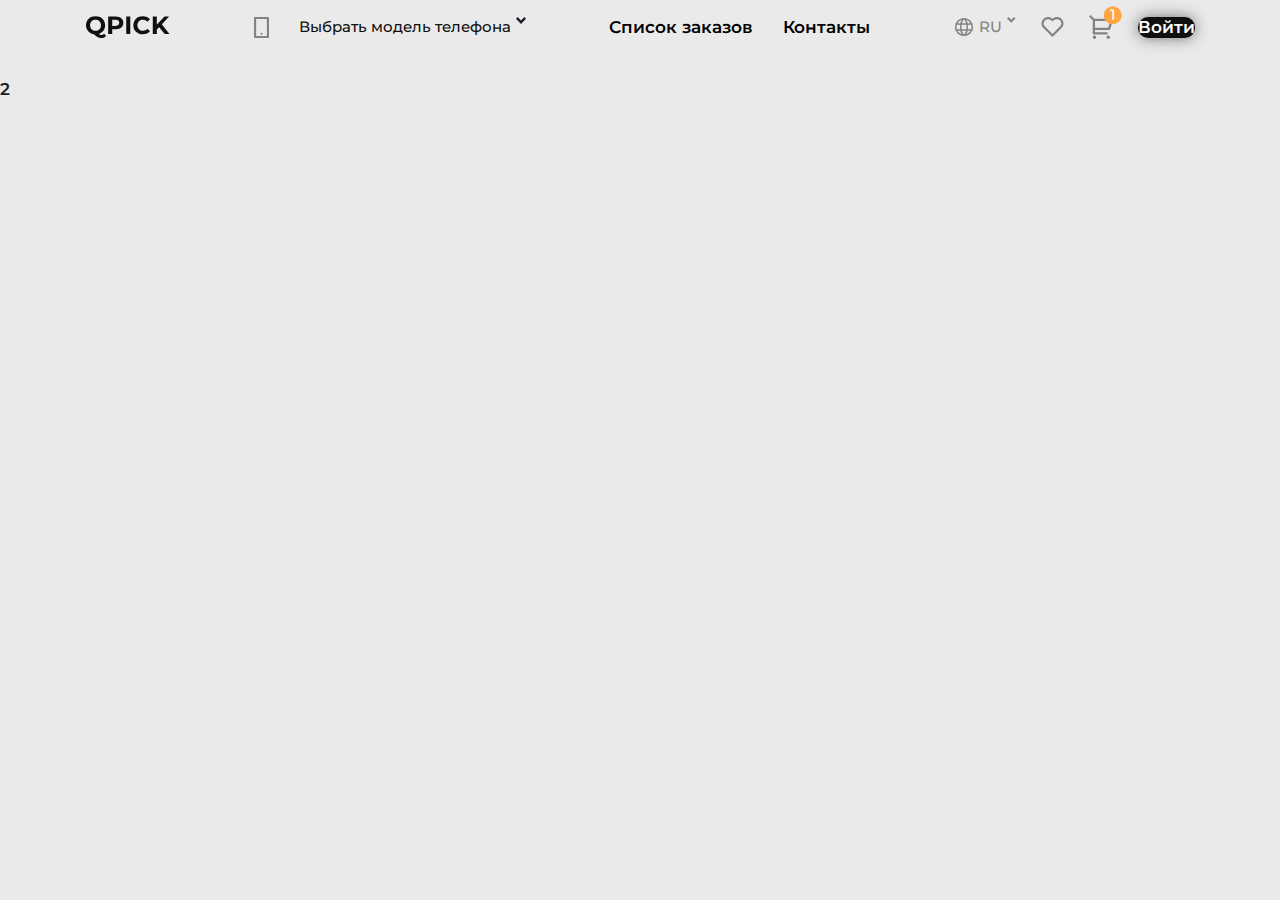
<file: src/index.html>
<!DOCTYPE html>
<html lang="en">
<head>
  <meta charset="UTF-8">
  <meta http-equiv="X-UA-Compatible" content="IE=edge">
  <meta name="viewport" content="width=device-width, initial-scale=1.0">
  <link rel="stylesheet" href="css/style.css">
  <title>QPICK</title>
</head>
<body>
  <header id="up" class="header">
    <div class="header__container container">
      <div class="header__wrapper">
        <div class="header__logo">
          <img src="icons/nav/logo.svg" alt="logo">
        </div>
        <div class="header__models">
          <div class="header__phone"><img src="icons/nav/phone.svg" alt="phone"></div>
          <div class="header__text">Выбрать модель телефона</div>
          <div class="header__arrow">
            <img src="icons/arrows/arrow-bottom.svg" alt="arrow">
          </div>
        </div>
        <nav class="header__nav">
          <a href="#" class="header__item">Список заказов</a>
          <a href="#" class="header__item">Контакты</a>
        </nav>
        <div class="header__other">
          <div class="header__languages">
            <div class="header__globe">
              <img src="icons/globe.svg" alt="globe">
            </div>
            <div class="header__name">RU</div>
            <div class="header__arrow">
              <img src="icons/arrows/arrows-bottom-gray.svg" alt="arrow">
            </div>
          </div>
          <div class="header__heart">
            <img src="icons/nav/heart-gray.svg" alt="heart">
          </div>
          <div class="header__cart">
            <img src="icons/nav/cart.svg" alt="cart">
            <div class="header__count">1</div>
          </div>
          <button class="btn">Войти</button>
        </div>
      </div>
    </div>
  </header>
  <main>
    2
  </main>
  <footer class="footer">
    <div class="footer__container container">
      <div class="footer__wrapper">
        <a href="index.html#up" class="footer__logo">
          <img src="icons/nav/logo.svg" alt="logo">
        </a>
        <nav class="footer__nav">
          <a href="#" class="footer__href">Избранное</a>
          <a href="#" class="footer__href">Корзина</a>
          <a href="#" class="footer__href">Контакты</a>
        </nav>
        <div class="footer__inf">
          <a href="#" class="footer__condition">Условия сервиса</a>
          <div class="footer__languages">
            <div class="footer__globe">
              <img src="icons/globe.svg" alt="globe">
            </div>
            <div class="footer__kinds">
              <div class="footer__languages-name">Каз</div>
              <div class="footer__languages-name">Рус</div>
              <div class="footer__languages-name">Eng</div>
            </div>
          </div>
        </div>
        <div class="footer__social">
          <a href="#" class="footer__item"><img src="icons/social/VK.svg" alt="VK"></a>
          <a href="#" class="footer__item"><img src="icons/social/Instagram.svg" alt="Instagram"></a>
          <a href="#" class="footer__item"><img src="icons/social/Telegram.svg" alt="Telegram"></a>
          <a href="#" class="footer__item"><img src="icons/social/Whatsapp.svg" alt="Whatsapp"></a>
        </div>
      </div>
    </div>
  </footer>
</body>
</html>
</file>
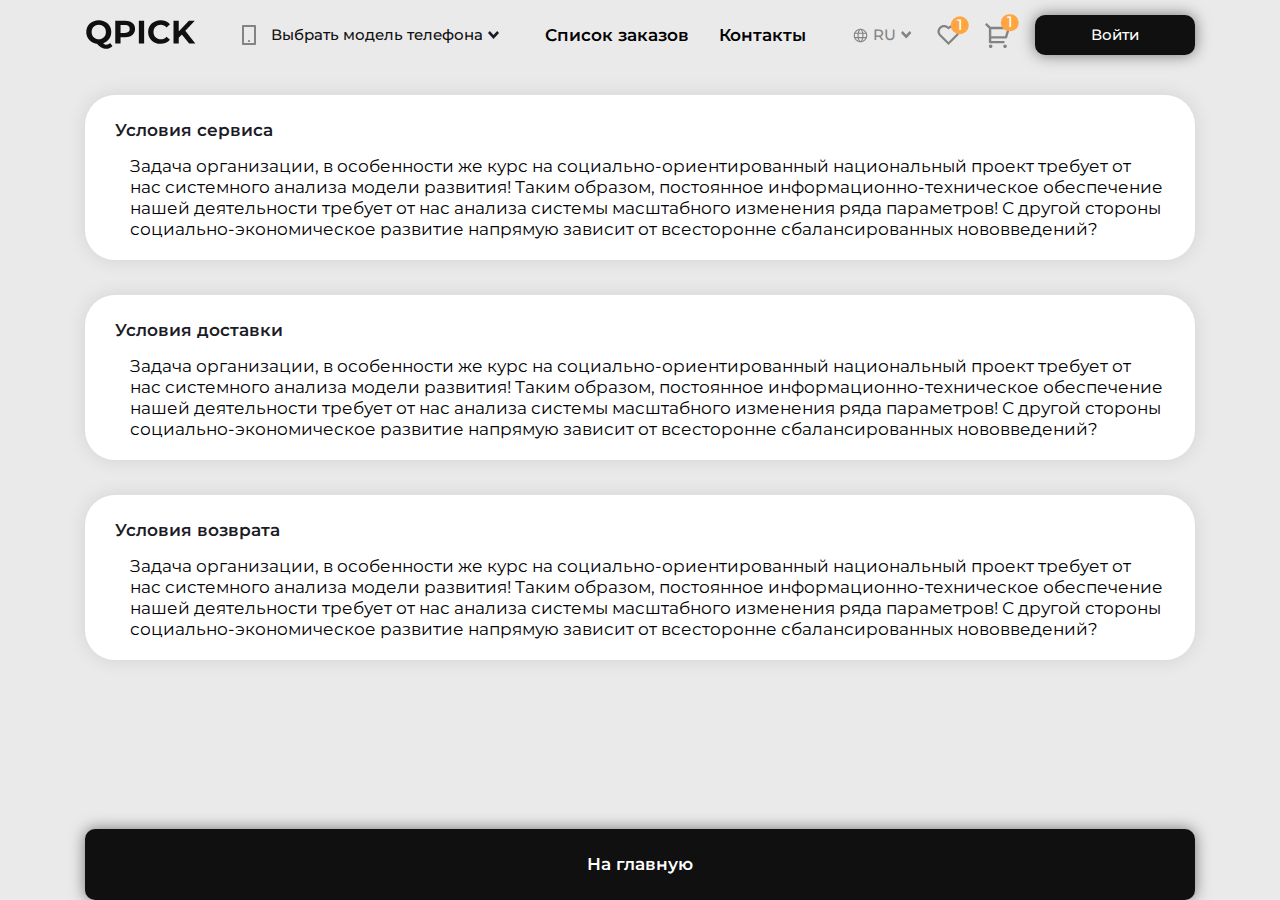
<file: src/conditions.html>
<!DOCTYPE html>
<html lang="en">
<head>
  <meta charset="UTF-8">
  <meta http-equiv="X-UA-Compatible" content="IE=edge">
  <meta name="viewport" content="width=device-width, initial-scale=1.0">
  <link rel="stylesheet" href="css/style.css">
  <title>QPICK</title>
</head>
<body>
  <header id="up" class="header">
    <div class="header__container container">
      <div class="header__wrapper">
        <a href="index.html" class="header__logo img_30">
          <img src="icons/nav/logo.svg" alt="logo">
        </a>
        <div class="header__models">
          <div class="img_20">
            <img src="icons/nav/phone.svg" alt="phone">
          </div>
          <div class="header__text">Выбрать модель телефона</div>
          <div class="header__arrow img_7_5">
            <img src="icons/arrows/arrow-bottom.svg" alt="arrow">
          </div>
        </div>
        <nav class="header__nav">
          <a href="#" class="header__item">Список заказов</a>
          <a href="#" class="header__item">Контакты</a>
        </nav>
        <div class="header__other">
          <div class="header__languages">
            <div class="img_15">
              <img src="icons/globe.svg" alt="globe">
            </div>
            <div class="header__name">RU</div>
            <div class="header__arrow img_7_5">
              <img src="icons/arrows/arrows-bottom-gray.svg" alt="arrow">
            </div>
          </div>
          <div class="header__heart img_20">
            <img src="icons/nav/heart-gray.svg" alt="heart">
            <div class="header__count">1</div>
          </div>
          <div class="header__cart img_25">
            <img src="icons/nav/cart.svg" alt="cart">
            <div class="header__count">1</div>
          </div>
          <button class="btn btn_mini">Войти</button>
        </div>
      </div>
    </div>
  </header>

  <main class="main">
    <section class="conditions">
      <div class="conditions__container container">
        <ul class="conditions__list">
          <li class="conditions__item">
            <h2 class="title title_conditions">Условия сервиса</h2>
            <div class="conditions__main">Задача организации, в особенности же курс на социально-ориентированный национальный проект требует от нас системного анализа модели развития! Таким образом, постоянное информационно-техническое обеспечение нашей деятельности требует от нас анализа системы масштабного изменения ряда параметров! С другой стороны социально-экономическое развитие напрямую зависит от всесторонне сбалансированных нововведений?</div>
          </li>
          <li class="conditions__item">
            <h2 class="title title_conditions">Условия доставки</h2>
            <div class="conditions__main">Задача организации, в особенности же курс на социально-ориентированный национальный проект требует от нас системного анализа модели развития! Таким образом, постоянное информационно-техническое обеспечение нашей деятельности требует от нас анализа системы масштабного изменения ряда параметров! С другой стороны социально-экономическое развитие напрямую зависит от всесторонне сбалансированных нововведений?</div>
          </li>
          <li class="conditions__item">
            <h2 class="title title_conditions">Условия возврата</h2>
            <div class="conditions__main">Задача организации, в особенности же курс на социально-ориентированный национальный проект требует от нас системного анализа модели развития! Таким образом, постоянное информационно-техническое обеспечение нашей деятельности требует от нас анализа системы масштабного изменения ряда параметров! С другой стороны социально-экономическое развитие напрямую зависит от всесторонне сбалансированных нововведений?</div>
          </li>
        </ul>
      </div>
    </section>
  </main>

  <footer class="footer">
    <div class="footer__container container">
      <div class="footer__wrapper">
        <a href="index.html" class="img_30">
          <img src="icons/nav/logo.svg" alt="logo">
        </a>
        <nav class="footer__nav">
          <a href="#" class="footer__href">Избранное</a>
          <a href="#" class="footer__href">Корзина</a>
          <a href="#" class="footer__href">Контакты</a>
        </nav>
        <div class="footer__inf">
          <a href="conditions.html" class="footer__condition">Условия сервиса</a>
          <div class="footer__languages">
            <div class="img_20">
              <img src="icons/globe.svg" alt="globe">
            </div>
            <div class="footer__kinds">
              <div class="footer__languages-name">Каз</div>
              <div class="footer__languages-name">Рус</div>
              <div class="footer__languages-name">Eng</div>
            </div>
          </div>
        </div>
        <div class="footer__social">
          <a href="#" class="footer__item img_30">
            <img src="icons/social/VK.svg" alt="VK">
          </a>
          <a href="#" class="footer__item img_30">
            <img src="icons/social/Instagram.svg" alt="Instagram">
          </a>
          <a href="#" class="footer__item img_30">
            <img src="icons/social/Telegram.svg" alt="Telegram">
          </a>
          <a href="#" class="footer__item img_30">
            <img src="icons/social/Whatsapp.svg" alt="Whatsapp">
          </a>
        </div>
      </div>
      <button class="btn btn_big">На главную</button>
    </div>
  </footer>

  <script src="js/script.js"></script>
</body>
</html>
</file>
<file: src/css/style.css>
@import url("https://fonts.googleapis.com/css2?family=Manrope:wght@600&family=Montserrat:wght@400;500;600;700&display=swap");*{padding:0;margin:0;border:0}*,*:before,*:after{-webkit-box-sizing:border-box;box-sizing:border-box}:focus,:active{outline:none}a:focus,a:active{outline:none}nav,footer,header,aside{display:block}html,body{height:100%;width:100%;font-size:100%;line-height:1;-ms-text-size-adjust:100%;-moz-text-size-adjust:100%;-webkit-text-size-adjust:100%}input,button,textarea{font-family:inherit}input::-ms-clear{display:none}button{cursor:pointter}button::-moz-focus-inner{padding:0;border:0}a,a:visited{text-decoration:none}a:hover{text-decoration:none}ul li{list-style:none}img{vertical-align:top}h1,h2,h3,h4,h5,h6{font-size:inherit;font-weight:inherit}a{color:#000000}.container{max-width:70.625rem;width:100%;padding:0 .625rem;margin:0 auto}*{font-family:'Montserrat';font-weight:600;font-style:normal;color:#1C1C27;font-size:1.0625rem;line-height:1.23529em}body{display:-webkit-box;display:-ms-flexbox;display:flex;-webkit-box-orient:vertical;-webkit-box-direction:normal;-ms-flex-direction:column;flex-direction:column;background:#EAEAEA}main{-webkit-box-flex:1;-ms-flex:1 1 6.25rem;flex:1 1 6.25rem}.img_7_5{height:.46875rem;display:block}.img_7_5 img{height:100%}.img_15{height:.9375rem;display:block}.img_15 img{height:100%}.img_20{height:1.25rem;display:block}.img_20 img{height:100%}.img_25{height:1.5625rem;display:block}.img_25 img{height:100%}.img_30{height:1.875rem;display:block}.img_30 img{height:100%}.img_290{height:18.125rem;display:block}.img_290 img{height:100%}.img_350{height:21.875rem;display:block}.img_350 img{height:100%}.btn{display:block;background:#101010;-webkit-box-shadow:0 0 .9375rem rgba(0,0,0,0.5);box-shadow:0 0 .9375rem rgba(0,0,0,0.5);border-radius:.625rem;text-align:center;color:#FFFFFF;cursor:pointer}.btn_mini{padding:.6875rem 0;font-weight:500;font-size:.9375rem;line-height:1.2em;min-width:10rem}.btn_big{padding:1.5625rem 0;width:100%}.title_advertisement{font-size:1.875rem;line-height:1.23333em;width:100%;text-align:center;color:#FFFFFF;margin:4.0625rem 29.375rem 4.0625rem 6.25rem}.title_goods{font-size:1.25rem;line-height:1.2em;color:#838383;margin-bottom:1.25rem}.header{padding:.9375rem 0;margin-bottom:1.5625rem}.header__wrapper{display:-webkit-box;display:-ms-flexbox;display:flex;-webkit-box-pack:justify;-ms-flex-pack:justify;justify-content:space-between;-webkit-box-align:center;-ms-flex-align:center;align-items:center}.header__models{display:-webkit-box;display:-ms-flexbox;display:flex;-webkit-box-align:center;-ms-flex-align:center;align-items:center;cursor:pointer}.header__text{font-weight:500;font-size:.9375rem;line-height:1.2em;margin-left:.9375rem;color:#101010}.header__arrow{margin-left:.3125rem}.header__other{-webkit-box-align:center;-ms-flex-align:center;align-items:center;display:-webkit-box;display:-ms-flexbox;display:flex}.header__phone{margin-right:.9375rem}.header__nav{display:-webkit-box;display:-ms-flexbox;display:flex}.header__item{display:block;margin-right:1.875rem}.header__item:last-child{margin-right:0}.header__languages{cursor:pointer;display:-webkit-box;display:-ms-flexbox;display:flex;-webkit-box-align:center;-ms-flex-align:center;align-items:center}.header__heart,.header__cart{position:relative}.header__count{position:absolute;top:0;right:0;width:1.5625rem;height:1.5625rem;background:red;-webkit-transform:translate(50%, -50%);transform:translate(50%, -50%);width:1.09375rem;height:1.09375rem;background:#FFA542;border-radius:100%;display:-webkit-box;display:-ms-flexbox;display:flex;-webkit-box-align:center;-ms-flex-align:center;align-items:center;-webkit-box-pack:center;-ms-flex-pack:center;justify-content:center;font-weight:500;font-size:.9375rem;line-height:1.2em;color:#FFFFFF}.header__name{margin-left:.3125rem;font-weight:500;font-size:.9375rem;line-height:1.2em;color:#838383}.header__other>div{margin-right:1.5625rem}.header__other>div:last-child{height:150px}.header__phone{margin-right:.9375rem}@media (max-width: 75rem){.header__nav{display:none}}@media (max-width: 62rem){.header__languages{display:none}}@media (max-width: 47.625rem){.header .btn{display:none}.header__cart{margin-right:0}}@media (max-width: 36rem){.header__logo,.header__models,.header__heart{display:none}}.footer__wrapper{background:#fff;-webkit-box-shadow:0 0 1.25rem rgba(0,0,0,0.1);box-shadow:0 0 1.25rem rgba(0,0,0,0.1);border-radius:1.875rem 1.875rem 0 0;padding:1.875rem;display:-webkit-box;display:-ms-flexbox;display:flex;-webkit-box-pack:justify;-ms-flex-pack:justify;justify-content:space-between}.footer__nav,.footer__inf{display:-webkit-box;display:-ms-flexbox;display:flex;-webkit-box-orient:vertical;-webkit-box-direction:normal;-ms-flex-direction:column;flex-direction:column}.footer__href,.footer__condition{margin:.3125rem 0;font-weight:400}.footer__languages{margin-top:2.1875rem}.footer__languages,.footer__kinds{display:-webkit-box;display:-ms-flexbox;display:flex}.footer__languages-name{margin:0 .46875rem;cursor:pointer;-webkit-transition:.5s color;transition:.5s color}.footer__languages-name:hover{color:#FFA542}.footer__item{margin-right:1.25rem;display:block}.footer__item:last-child{margin-right:0}.footer__social{display:-webkit-box;display:-ms-flexbox;display:flex}.advertisement{margin-bottom:3.125rem}.advertisement__main{display:-webkit-box;display:-ms-flexbox;display:flex;background:#101010;-webkit-box-shadow:0 0 1.25rem rgba(0,0,0,0.1);box-shadow:0 0 1.25rem rgba(0,0,0,0.1);border-radius:1.875rem;position:relative;min-height:12.5rem;overflow:hidden}.advertisement__img{position:absolute;bottom:-7.8125rem;right:9.375rem}.goods__list{display:-ms-grid;display:grid;-ms-grid-columns:1fr 1fr 1fr;grid-template-columns:1fr 1fr 1fr;gap:1.875rem}.goods__item{margin-bottom:3.125rem}.goods__card-kind{background:#fff;-webkit-box-shadow:0 0 1.25rem rgba(0,0,0,0.1);box-shadow:0 0 1.25rem rgba(0,0,0,0.1);border-radius:1.875rem;padding:1.5625rem .625rem 3.125rem .625rem;display:-webkit-box;display:-ms-flexbox;display:flex;-webkit-box-orient:vertical;-webkit-box-direction:normal;-ms-flex-direction:column;flex-direction:column;-webkit-box-align:center;-ms-flex-align:center;align-items:center}.goods__card{background:#FFFFFF;-webkit-box-shadow:0 0 1.25rem rgba(0,0,0,0.1);box-shadow:0 0 1.25rem rgba(0,0,0,0.1);border-radius:1.875rem;padding:.9375rem 1.25rem 1.875rem 1.25rem;position:relative}.goods__card .heart{display:block}.goods__card .painted{display:none}.goods .favorite .heart{display:none}.goods .favorite .painted{display:block}.goods__hearts{position:absolute;top:.9375rem;left:.9375rem}.goods__header{height:15.625rem;width:100%;margin-bottom:3.125rem}.goods__header img{width:100%;height:100%;-o-object-fit:contain;object-fit:contain}.goods__body{margin-top:1.25rem;display:-webkit-box;display:-ms-flexbox;display:flex;-webkit-box-pack:justify;-ms-flex-pack:justify;justify-content:space-between}.goods__body .title{text-align:start}.goods__star{margin-top:1.5625rem;display:-webkit-box;display:-ms-flexbox;display:flex}.goods__number{color:#838383}.goods__cost,.goods__last-price{color:#FFA542}.goods__last-price{font-size:.8125rem;line-height:1.23077em;-webkit-text-decoration-line:line-through;text-decoration-line:line-through;text-align:center}.goods__discount{display:none;color:#DF6464;font-size:1rem;line-height:1.25em}.goods .discount .goods__discount{display:block}.goods .discount .goods__cost,.goods .discount .goods__last-price{color:#DF6464}.goods__firm{position:absolute;top:1.25rem;right:1.25rem}.conditions{margin-bottom:3.125rem}.conditions__item{padding:1.5625rem 1.875rem 1.25rem 1.875rem;background:#fff;-webkit-box-shadow:0px 0px 1.25rem rgba(0,0,0,0.1);box-shadow:0px 0px 1.25rem rgba(0,0,0,0.1);border-radius:1.875rem;margin-bottom:2.1875rem}.conditions__main{margin-top:.9375rem;margin-left:.9375rem;font-weight:400;color:#000000}@media (max-width: 75rem){.container{max-width:58.75rem}}@media (max-width: 62rem){.container{max-width:45rem}}@media (max-width: 47.625rem){.container{max-width:33.75rem}}@media (max-width: 36rem){.container{max-width:100%}}.footer__wrapper{display:none}
/*# sourceMappingURL=style.css.map */
</file>
